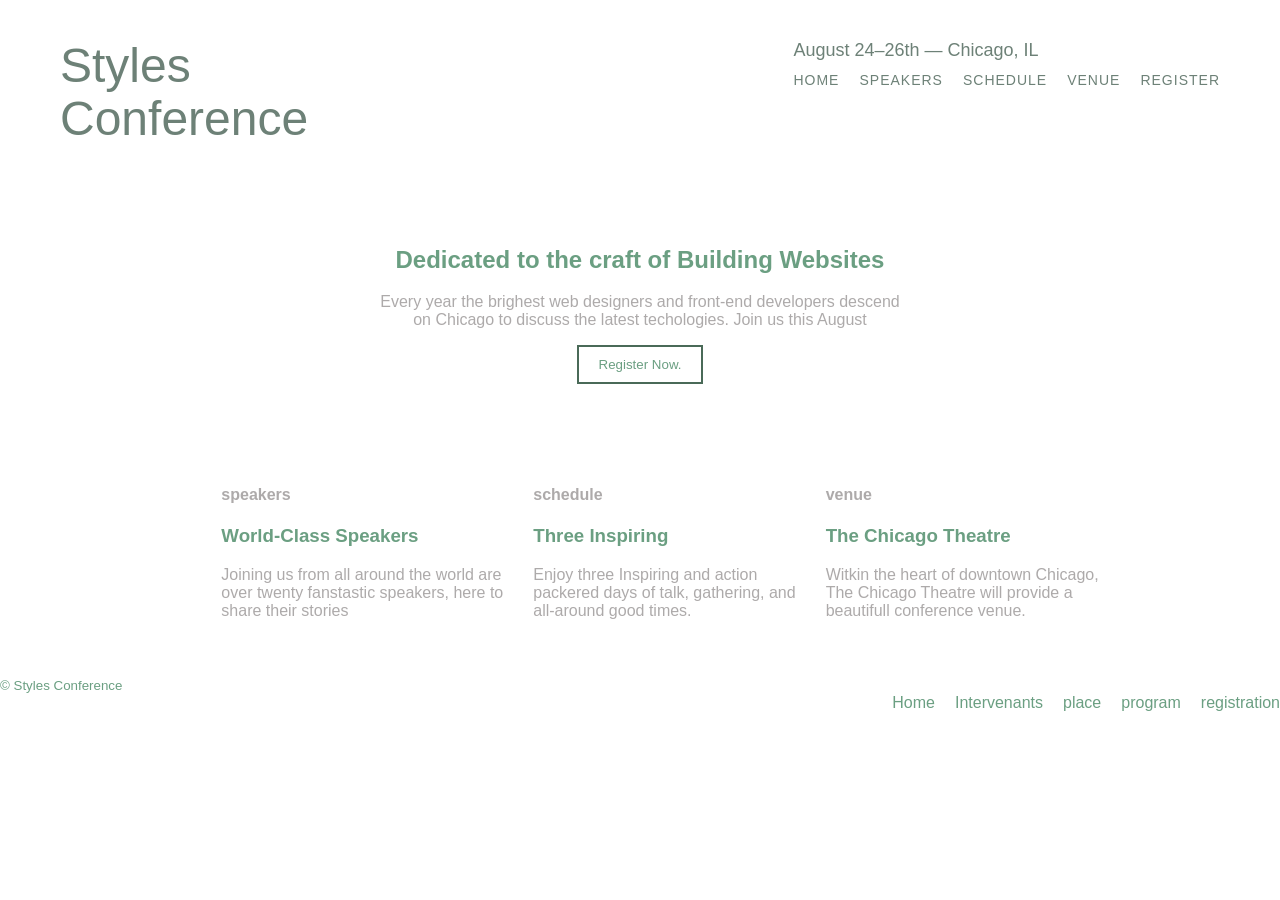
<file: index.html>
<!DOCTYPE html>
<html lang="en">
  <head>
    <meta charset="UTF-8" />
    <meta name="viewport" content="width=device-width, initial-scale=1.0" />
    <title>Styles Conference</title>
    <link rel="stylesheet" href="style.css">
  </head>

  <body>
     <header class="header">
  <div class="left">
    <h1>Styles<br>Conference</h1>
  </div>

  <div class="right">
    <p class="date">August 24–26th — Chicago, IL</p>
    <nav class="main-nav">
      <ul>
        <li><a href="index.html">Home</a></li>
        <li><a href="speakers.html">Speakers</a></li>
        <li><a href="schedules.html">Schedule</a></li>
        <li><a href="venue.html">Venue</a></li>
        <li><a href="register.html">Register</a></li>
      </ul>
    </nav>
  </div>
</header>
    <main class="Building">
      <h2>Dedicated to the craft of Building Websites</h2>
      <p>
        Every year the brighest web designers and front-end developers
        descend<br />
        on Chicago to discuss the latest techologies. Join us this August
      </p>
      <button class="register">
        <a href="register.html">Register Now.</a>
      </button>
    </main>

    <article class="speakers">
      <div class="first">
        <a class="red" href="speakers.html"><h4>speakers</h4></a>
        <h3>World-Class Speakers</h3>
        <p>
          Joining us from all around the world are<br> over twenty fanstastic
          speakers, here to<br> share their stories
        </p>
      </div>
      <div>
        <a class="red" href="schedules.html"><h4>schedule</h4></a>
        <h3>Three Inspiring</h3>
        <p>Enjoy three Inspiring and action <br>packered days of talk, gathering, and<br>all-around good times.</p>
      </div>
      <div>
        <a class="red" href="venue.html"><h4>venue</h4></a>
        <h3>The Chicago Theatre</h3>
       <p>Witkin the heart of downtown Chicago,<br>The Chicago Theatre will provide a<br>beautifull conference venue.</p>
      </div>
    </article>
    <footer>
      <small>&copy; Styles Conference</small>
       <nav class="main">
        <ul>
          <li><a href="index.html">Home</a></li>
          <li><a href="Speakers.html">Intervenants</a></li>
          <li><a href="venue.html">place</a></li>
          <li><a href="schedules.html">program</a></li>
          <li><a href="register.html">registration</a></li>
        </ul>
      </nav>
    </footer>
  </body>
</html>
</file>
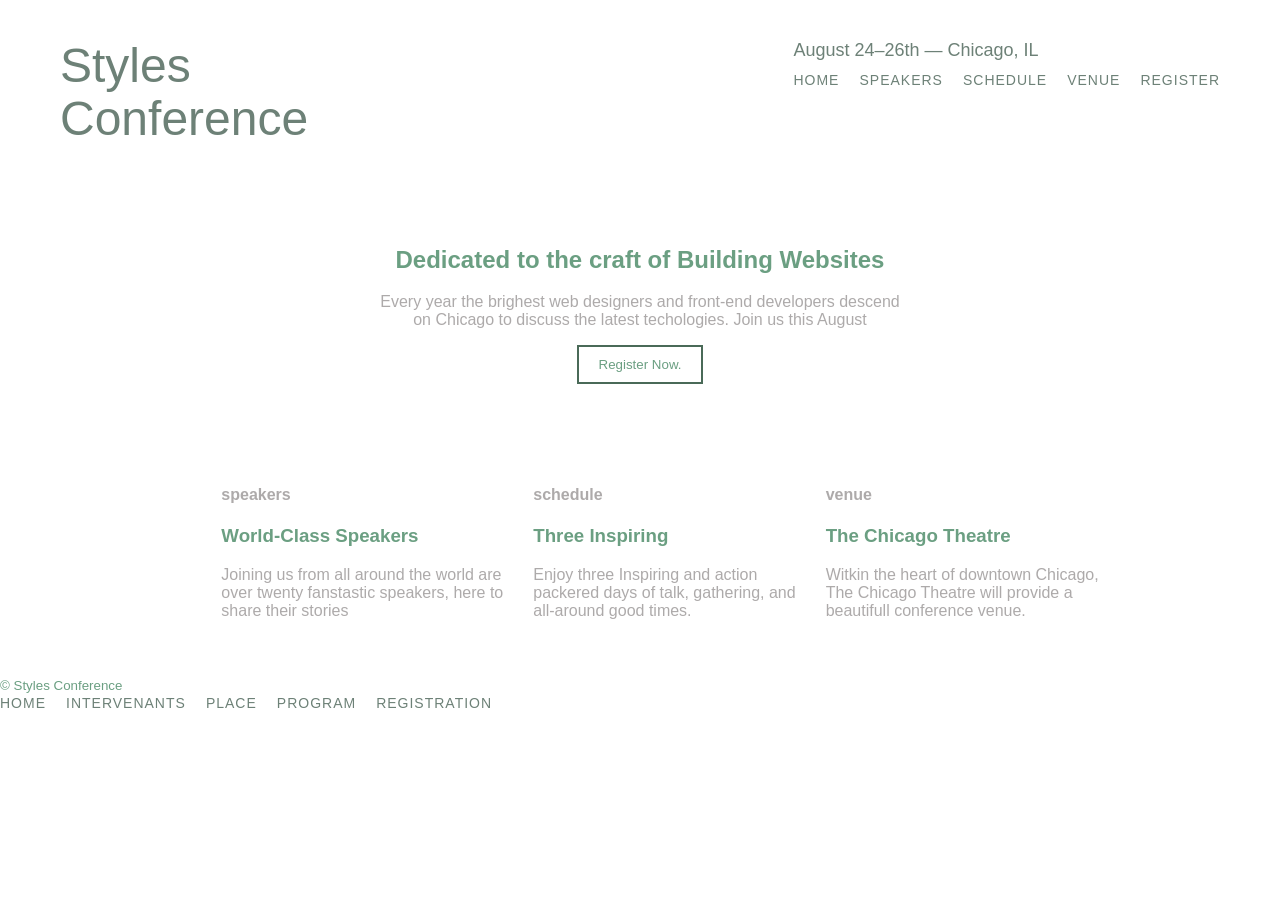
<file: Styles conference/index.html>
<!DOCTYPE html>
<html lang="en">
  <head>
    <meta charset="UTF-8" />
    <meta name="viewport" content="width=device-width, initial-scale=1.0" />
    <title>Styles Conference</title>
    <link rel="stylesheet" href="style.css">
  </head>

  <body>
     <header class="header">
  <div class="left">
    <h1>Styles<br>Conference</h1>
  </div>

  <div class="right">
    <p class="date">August 24–26th — Chicago, IL</p>
    <nav class="main-nav">
      <ul>
        <li><a href="index.html">Home</a></li>
        <li><a href="speakers.html">Speakers</a></li>
        <li><a href="schedules.html">Schedule</a></li>
        <li><a href="venue.html">Venue</a></li>
        <li><a href="register.html">Register</a></li>
      </ul>
    </nav>
  </div>
</header>
    <main class="Building">
      <h2>Dedicated to the craft of Building Websites</h2>
      <p>
        Every year the brighest web designers and front-end developers
        descend<br />
        on Chicago to discuss the latest techologies. Join us this August
      </p>
      <button class="register">
        <a href="register.html">Register Now.</a>
      </button>
    </main>

    <article class="speakers">
      <div class="first">
        <a class="red" href="speakers.html"><h4>speakers</h4></a>
        <h3>World-Class Speakers</h3>
        <p>
          Joining us from all around the world are<br> over twenty fanstastic
          speakers, here to<br> share their stories
        </p>
      </div>
      <div>
        <a class="red" href="schedules.html"><h4>schedule</h4></a>
        <h3>Three Inspiring</h3>
        <p>Enjoy three Inspiring and action <br>packered days of talk, gathering, and<br>all-around good times.</p>
      </div>
      <div>
        <a class="red" href="venue.html"><h4>venue</h4></a>
        <h3>The Chicago Theatre</h3>
       <p>Witkin the heart of downtown Chicago,<br>The Chicago Theatre will provide a<br>beautifull conference venue.</p>
      </div>
    </article>
    <footer>
      <small>&copy; Styles Conference</small>
       <nav class="main-nav">
        <ul>
          <li><a href="index.html">Home</a></li>
          <li><a href="Speakers.html">Intervenants</a></li>
          <li><a href="venue.html">place</a></li>
          <li><a href="schedules.html">program</a></li>
          <li><a href="register.html">registration</a></li>
        </ul>
      </nav>
    </footer>
  </body>
</html>
</file>
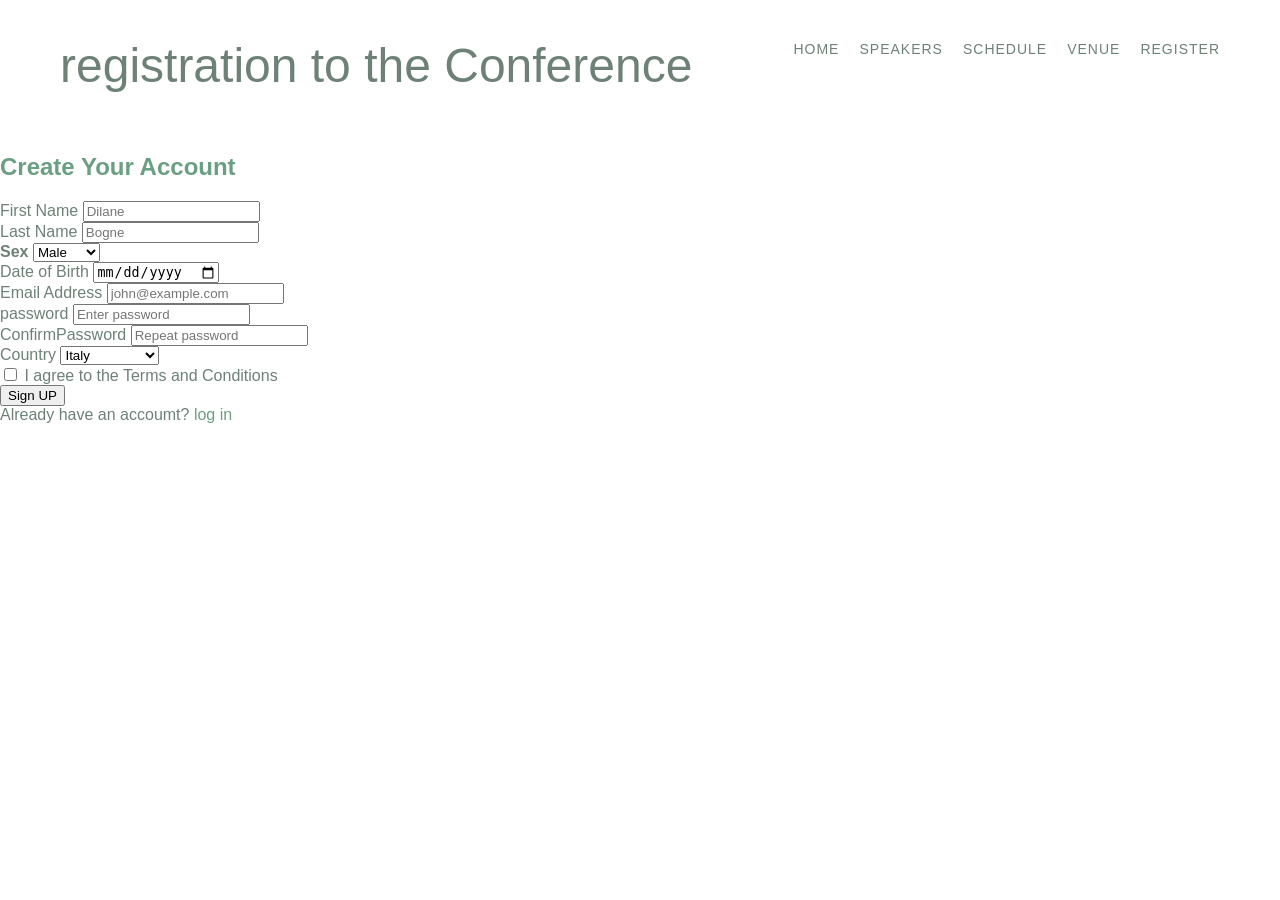
<file: register.html>
<!DOCTYPE html>
<html lang="en">
<head>
    <meta charset="UTF-8">
    <meta name="viewport" content="width=device-width, initial-scale=1.0">
    <title>Document</title>
    <link rel="stylesheet" href="style.css">
</head>
<body>
    <header>
          <h1>registration to the Conference </h1>
    <nav class="main-nav">
      <ul>
        <li><a href="index.html">Home</a></li>
        <li><a href="speakers.html">Speakers</a></li>
        <li><a href="schedules.html">Schedule</a></li>
        <li><a href="venue.html">Venue</a></li>
        <li><a href="register.html">Register</a></li>
      </ul>
    </nav>
    </header>
    <div class="container">
        <h2>Create Your Account</h2>
        <form>
            <ladel for="firstName">First Name</ladel>
            <input type="text"
            id="firstName" name="firstName"
            placeholder="Dilane" required><br>
 
            <label for="LastName">Last Name</label>
            <input type="text" id="LastName"
            name="LastName" placeholder="Bogne" required><br>

            <label for="Sex"><b>Sex</b>
              <select>
           <option>Male</option>
           <option>Female</option>
        </select><br>

            <ladel for="Date of Birth">Date of Birth</ladel>
            <input type="date" placeholder="01/01/1990" required><br>

            <label for="email">Email Address</label>
            <input type="email" id="email"name="email"
            placeholder="john@example.com" required><br>  
            
            <label for="password">password</label>
            <input type="password" id="password" name="password"
            placeholder="Enter password" required><br>

            <label for="ConfirmPassword">ConfirmPassword</label>
            <input type="password" id="ConfirmPassword" name="ConfirmPassword"
            placeholder="Repeat password" required><br>

            <label for="Country">Country
            <select>
                <option>Italy</option>
                <option>Spain</option>
                <option>Russia</option>
                <option>France</option>
                <option>Canada</option>
                <option>USA</option>
                <option>UK</option>
                <option>Cameroon</option>
                <option>Nigeria</option>
                <option>Cote D'Ivoire</option>
                <option>Gabon</option>
                <option>Chad</option>
                <option>Tunisia</option>
                <option>Senegal</option>
                <option>South Africa</option>
            </select>
            </label><br>
                
            <div class="checbox">
                <input type="checkbox" id="term"required>
                <label for="term">I agree to the Terms and Conditions</label>
            </div>
            <button type="submit">Sign UP</button>
            <div class="login-link">
                Already have an accoumt? 
                <a href="#">log in</a>
            </div>
        </form>
            </div>
</body>
</html>
</file>
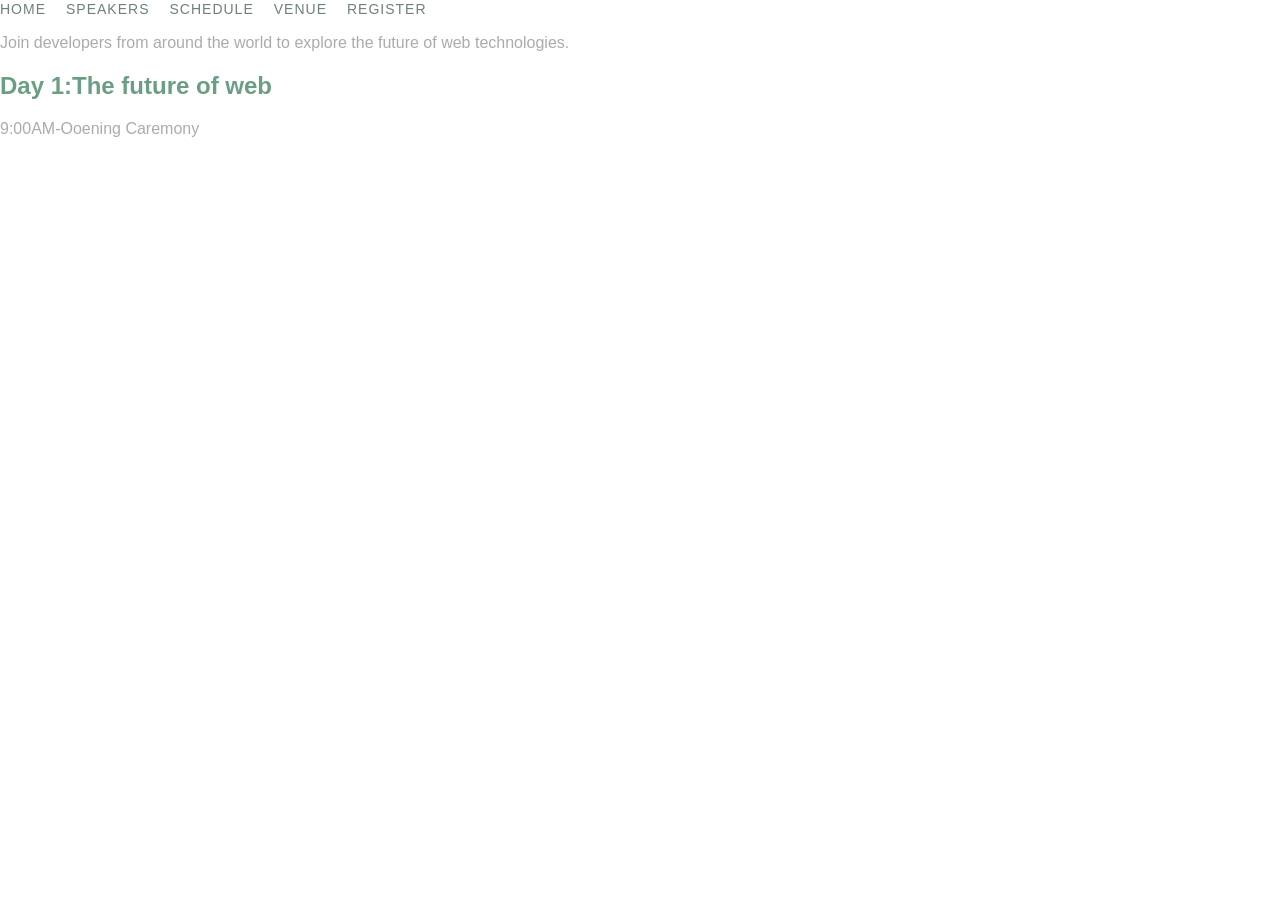
<file: schedules.html>
<!DOCTYPE html>
<html lang="en">
<head>
    <meta charset="UTF-8">
    <meta name="viewport" content="width=device-width, initial-scale=1.0">
    <title>Document</title>
    <link rel="stylesheet" href="style.css">
</head>
<body>
   <nav class="main-nav">
      <ul>
        <li><a href="index.html">Home</a></li>
        <li><a href="speakers.html">Speakers</a></li>
        <li><a href="schedules.html">Schedule</a></li>
        <li><a href="venue.html">Venue</a></li>
        <li><a href="register.html">Register</a></li>
      </ul>
    </nav>
    <p>Join developers from around the world to explore the future of web technologies. </p>
    <h2>Day 1:The future of web</h2>
    <p>9:00AM-Ooening Caremony</p>
</body>
</html>
</file>
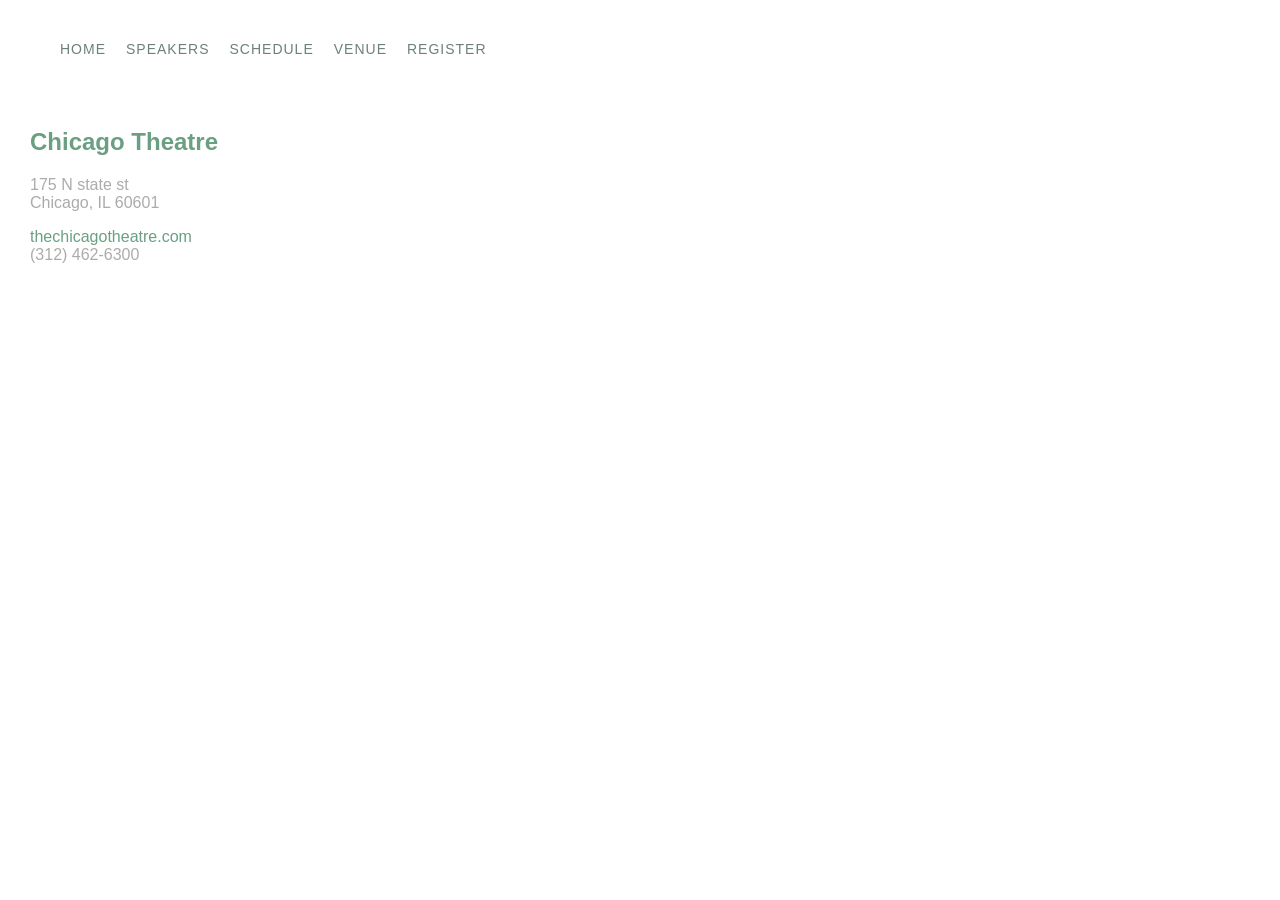
<file: venue.html>
<!DOCTYPE html>
<html lang="en">

<head>
    <meta charset="UTF-8">
    <meta name="viewport" content="width=device-width, initial-scale=1.0">
    <title>Document</title>
    <link rel="stylesheet" href="style.css">
</head>

<body >
    <header>
    <nav class="main-nav">
    <ul>
        <li><a href="index.html">Home</a></li>
        <li><a href="speakers.html">Speakers</a></li>
        <li><a href="schedules.html">Schedule</a></li>
        <li><a href="venue.html">Venue</a></li>
        <li><a href="register.html">Register</a></li>
    </ul>
    </nav>
    </header>
    <section class="row">
        <div class="grid">
            <section class="venue-theatre">
                <div class="col-1-3">
                    <h2>Chicago Theatre</h2>
                    <p>175 N state st<br> Chicago, IL 60601</p>
                    <P><a href="http://www.thechicagotheatre.com/">thechicagotheatre.com</a>
                        <br>(312) 462-6300
                    </P>
                </div>

                <iframe class="col-2-3"
                    src="https://www.google.com/maps/embed?pb=!1m18!1m12!1m3!1d7323.777886265794!2d-87.63024997237004!3d41.88378260064735!2m3!1f0!2f0!3f0!3m2!1i1024!2i768!4f13.1!3m3!1m2!1s0x880e2caf170d2feb%3A0x3f2d13351c40b3a4!2s88%20E%20Wacker%20Pl%2C%20Chicago%2C%20IL%2060601%2C%20%C3%89tats-Unis!5e0!3m2!1sfr!2scm!4v1764060392900!5m2!1sfr!2scm"
                    width="600" height="450" style="border:0;" allowfullscreen="" loading="lazy"
                    referrerpolicy="no-referrer-when-downgrade"></iframe>
            </section>
        </div>
    </section>
</body>

</html>
</file>
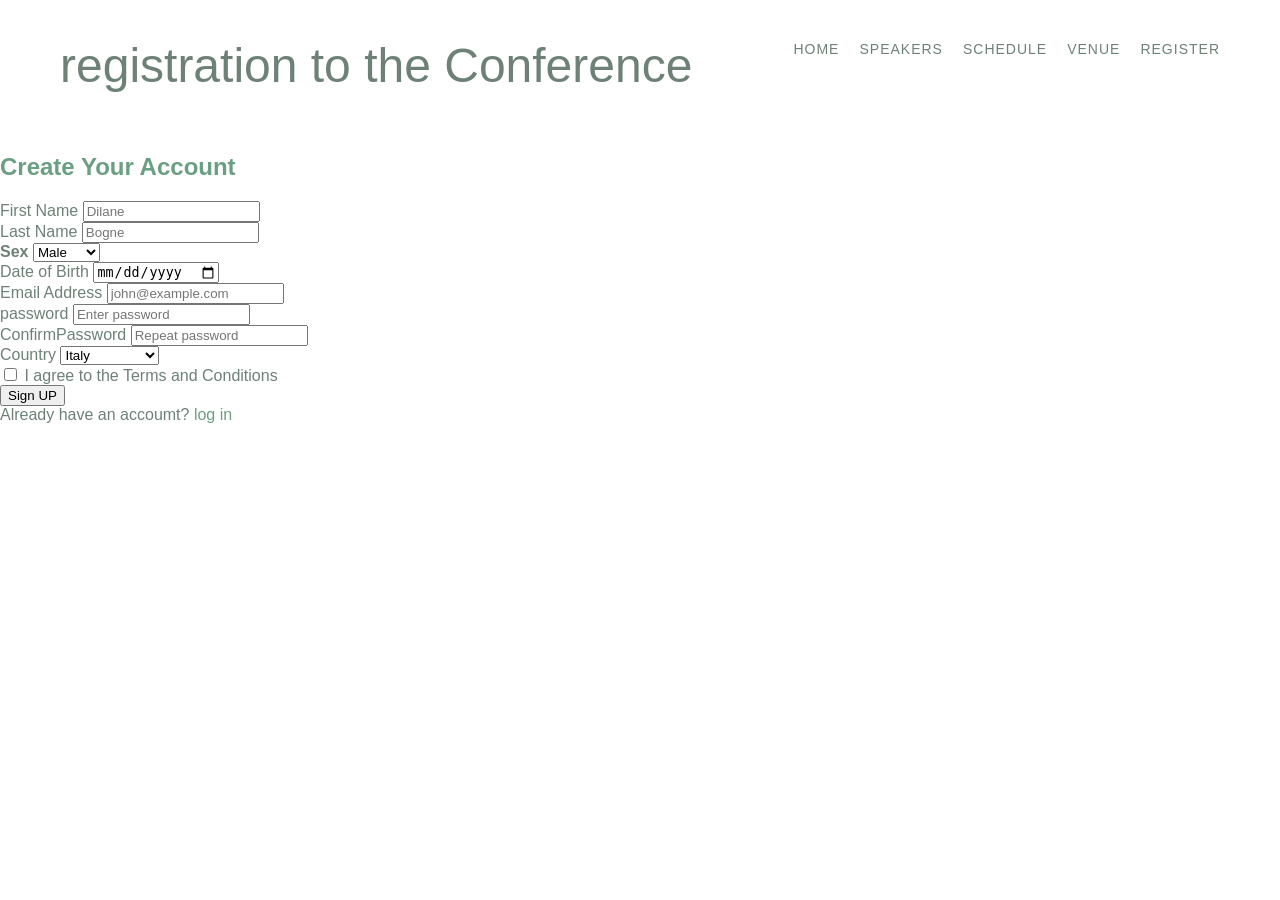
<file: Styles conference/register.html>
<!DOCTYPE html>
<html lang="en">
<head>
    <meta charset="UTF-8">
    <meta name="viewport" content="width=device-width, initial-scale=1.0">
    <title>Document</title>
    <link rel="stylesheet" href="style.css">
</head>
<body>
    <header>
          <h1>registration to the Conference </h1>
    <nav class="main-nav">
      <ul>
        <li><a href="index.html">Home</a></li>
        <li><a href="speakers.html">Speakers</a></li>
        <li><a href="schedules.html">Schedule</a></li>
        <li><a href="venue.html">Venue</a></li>
        <li><a href="register.html">Register</a></li>
      </ul>
    </nav>
    </header>
    <div class="container">
        <h2>Create Your Account</h2>
        <form>
            <ladel for="firstName">First Name</ladel>
            <input type="text"
            id="firstName" name="firstName"
            placeholder="Dilane" required><br>
 
            <label for="LastName">Last Name</label>
            <input type="text" id="LastName"
            name="LastName" placeholder="Bogne" required><br>

            <label for="Sex"><b>Sex</b>
              <select>
           <option>Male</option>
           <option>Female</option>
        </select><br>

            <ladel for="Date of Birth">Date of Birth</ladel>
            <input type="date" placeholder="01/01/1990" required><br>

            <label for="email">Email Address</label>
            <input type="email" id="email"name="email"
            placeholder="john@example.com" required><br>  
            
            <label for="password">password</label>
            <input type="password" id="password" name="password"
            placeholder="Enter password" required><br>

            <label for="ConfirmPassword">ConfirmPassword</label>
            <input type="password" id="ConfirmPassword" name="ConfirmPassword"
            placeholder="Repeat password" required><br>

            <label for="Country">Country
            <select>
                <option>Italy</option>
                <option>Spain</option>
                <option>Russia</option>
                <option>France</option>
                <option>Canada</option>
                <option>USA</option>
                <option>UK</option>
                <option>Cameroon</option>
                <option>Nigeria</option>
                <option>Cote D'Ivoire</option>
                <option>Gabon</option>
                <option>Chad</option>
                <option>Tunisia</option>
                <option>Senegal</option>
                <option>South Africa</option>
            </select>
            </label><br>
                
            <div class="checbox">
                <input type="checkbox" id="term"required>
                <label for="term">I agree to the Terms and Conditions</label>
            </div>
            <button type="submit">Sign UP</button>
            <div class="login-link">
                Already have an accoumt? 
                <a href="#">log in</a>
            </div>
        </form>
            </div>
</body>
</html>
</file>
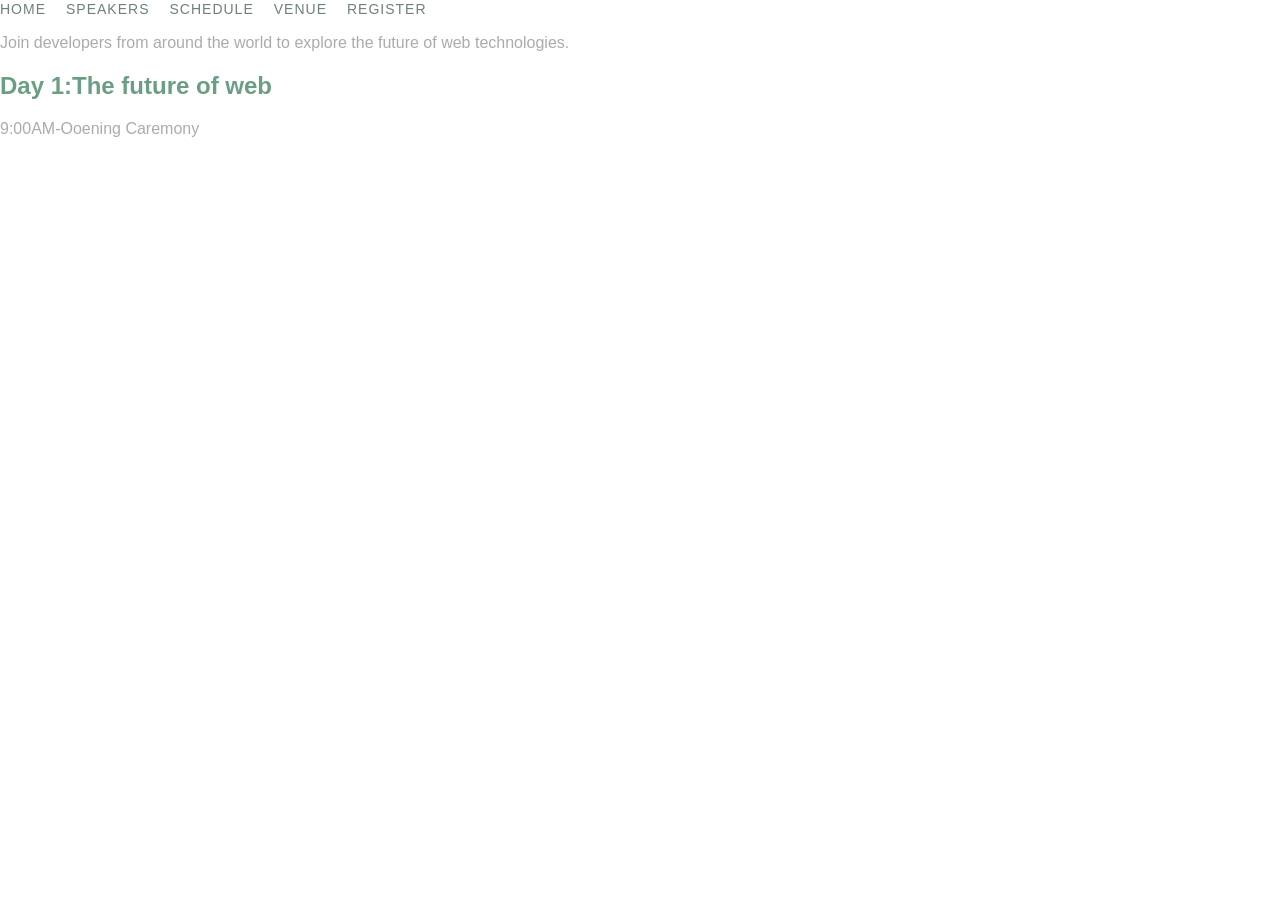
<file: Styles conference/schedules.html>
<!DOCTYPE html>
<html lang="en">
<head>
    <meta charset="UTF-8">
    <meta name="viewport" content="width=device-width, initial-scale=1.0">
    <title>Document</title>
    <link rel="stylesheet" href="style.css">
</head>
<body>
   <nav class="main-nav">
      <ul>
        <li><a href="index.html">Home</a></li>
        <li><a href="speakers.html">Speakers</a></li>
        <li><a href="schedules.html">Schedule</a></li>
        <li><a href="venue.html">Venue</a></li>
        <li><a href="register.html">Register</a></li>
      </ul>
    </nav>
    <p>Join developers from around the world to explore the future of web technologies. </p>
    <h2>Day 1:The future of web</h2>
    <p>9:00AM-Ooening Caremony</p>
</body>
</html>
</file>
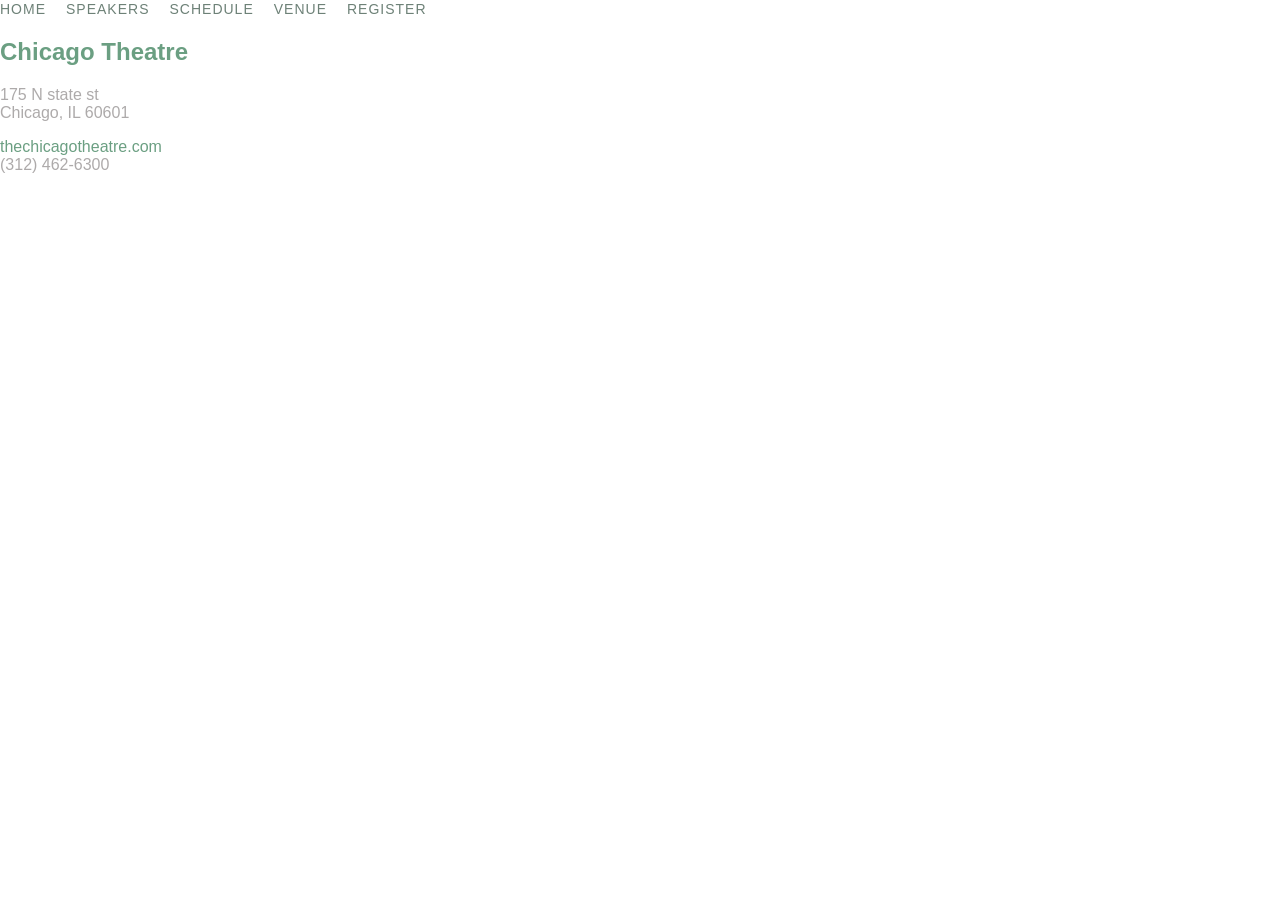
<file: Styles conference/venue.html>
<!DOCTYPE html>
<html lang="en">

<head>
    <meta charset="UTF-8">
    <meta name="viewport" content="width=device-width, initial-scale=1.0">
    <title>Document</title>
    <link rel="stylesheet" href="style.css">
</head>

<body >
    <nav class="main-nav">
    <ul>
        <li><a href="index.html">Home</a></li>
        <li><a href="speakers.html">Speakers</a></li>
        <li><a href="schedules.html">Schedule</a></li>
        <li><a href="venue.html">Venue</a></li>
        <li><a href="register.html">Register</a></li>
    </ul>
    </nav>

    <section class="row">
        <div class="grid">
            <section class="venue-theatre">
                <div class="col-1-3">
                    <h2>Chicago Theatre</h2>
                    <p>175 N state st<br> Chicago, IL 60601</p>
                    <P><a href="http://www.thechicagotheatre.com/">thechicagotheatre.com</a>
                        <br>(312) 462-6300
                    </P>
                </div>

                <iframe class="col-2-3"
                    src="https://www.google.com/maps/embed?pb=!1m18!1m12!1m3!1d7323.777886265794!2d-87.63024997237004!3d41.88378260064735!2m3!1f0!2f0!3f0!3m2!1i1024!2i768!4f13.1!3m3!1m2!1s0x880e2caf170d2feb%3A0x3f2d13351c40b3a4!2s88%20E%20Wacker%20Pl%2C%20Chicago%2C%20IL%2060601%2C%20%C3%89tats-Unis!5e0!3m2!1sfr!2scm!4v1764060392900!5m2!1sfr!2scm"
                    width="600" height="450" style="border:0;" allowfullscreen="" loading="lazy"
                    referrerpolicy="no-referrer-when-downgrade"></iframe>
            </section>
        </div>
    </section>
</body>

</html>
</file>
<file: style.css>
/* Reset léger */
body {
  margin: 0;
  font-family: "Helvetica Neue", Arial, sans-serif;
  color: #6d8177;
}

header{
  display: flex;
  justify-content: space-between;
  align-items: flex-start;
  padding: 40px 60px;
  background: #fff;
}

header h1{
  font-size: 48px;
  line-height: 1.1;
  font-weight: 300;
  margin: 0;
  color: #6d8177;
}

/* Date */
.date {
  font-size: 18px;
  margin: 0 0 10px 0;
  color: #6d8177;
  font-weight: 300;
}

/* Navigation */
.main-nav ul {
  list-style: none;
  padding: 0;
  margin: 0;
  display: flex;
  gap: 20px;
}

.main-nav a {
  text-decoration: none;
  text-transform: uppercase;
  font-size: 14px;
  color: #6d8177;
  letter-spacing: 1px;
}

.main-nav a:hover {
  opacity: 0.7;
}

ul{
    list-style: none;
}

.Building {
    padding: 40px 20px;
    text-align: center;
}

.register{
    padding: 10px 20px;
    border: 2px solid #4a6a58;
    background: #fff;
    cursor: pointer;
}

.speakers{
    display: flex;
    justify-content: center;
    gap: 30px;
    padding: 40px 20px;
    margin-left: 40px;
}

h1{
    color: rgb(107, 159, 130);
}

h2{
    color: rgb(107,159,130);
    clear: both;
}

h3{
    color:rgb(107, 159, 130);
}

p{
    color: #a39f9fe2;
}

.red{
    color: #a39f9fe2;
    text-decoration: none;
}

small{
    color:rgb(107, 159, 130) ;
}

a{
    color:rgb(107, 159, 130);
    text-decoration: none;
}

.teaser img{
    border-radius: 5px;
    display: block;
    margin-bottom: 22px;
    max-width: 100%;
    
}

.speaker-info img{
    border-radius: 50%;
    height: 130px;
    margin:-66px 0 22px 0;
    vertical-align: top;
}

.speaker-info{
    border: 1px solid #dfe2e5;
    border-radius: 5px;
    margin-top: 88px;
    padding-bottom: 22px;
    text-align: center;
    padding-right: 10px;
}

.venue-map{
    height: 264px;
}

.row{
    margin: 30px;
}
.main ul{
  padding: 0;
  margin: 0;
  display: flex;
  gap: 20px;
  float: right;
}
</file>
<file: Styles conference/style.css>
/* Reset léger */
body {
  margin: 0;
  font-family: "Helvetica Neue", Arial, sans-serif;
  color: #6d8177;
}

header{
  display: flex;
  justify-content: space-between;
  align-items: flex-start;
  padding: 40px 60px;
  background: #fff;
}

header h1{
  font-size: 48px;
  line-height: 1.1;
  font-weight: 300;
  margin: 0;
  color: #6d8177;
}

/* Date */
.date {
  font-size: 18px;
  margin: 0 0 10px 0;
  color: #6d8177;
  font-weight: 300;
}

/* Navigation */
.main-nav ul {
  list-style: none;
  padding: 0;
  margin: 0;
  display: flex;
  gap: 20px;
}

.main-nav a {
  text-decoration: none;
  text-transform: uppercase;
  font-size: 14px;
  color: #6d8177;
  letter-spacing: 1px;
}

.main-nav a:hover {
  opacity: 0.7;
}

ul{
    list-style: none;
}

.Building {
    padding: 40px 20px;
    text-align: center;
}

.register{
    padding: 10px 20px;
    border: 2px solid #4a6a58;
    background: #fff;
    cursor: pointer;
}

.speakers{
    display: flex;
    justify-content: center;
    gap: 30px;
    padding: 40px 20px;
    margin-left: 40px;
}

h1{
    color: rgb(107, 159, 130);
}

h2{
    color: rgb(107,159,130);
    clear: both;
}

h3{
    color:rgb(107, 159, 130);
}

p{
    color: #a39f9fe2;
}

.red{
    color: #a39f9fe2;
    text-decoration: none;
}

small{
    color:rgb(107, 159, 130) ;
}

a{
    color:rgb(107, 159, 130);
    text-decoration: none;
}

.teaser img{
    border-radius: 5px;
    display: block;
    margin-bottom: 22px;
    max-width: 100%;
    
}

.speaker-info img{
    border-radius: 50%;
    height: 130px;
    margin:-66px 0 22px 0;
    vertical-align: top;
}

.speaker-info{
    border: 1px solid #dfe2e5;
    border-radius: 5px;
    margin-top: 88px;
    padding-bottom: 22px;
    text-align: center;
    padding-right: 10px;
}

.venue-map{
    height: 264px;
}
</file>
